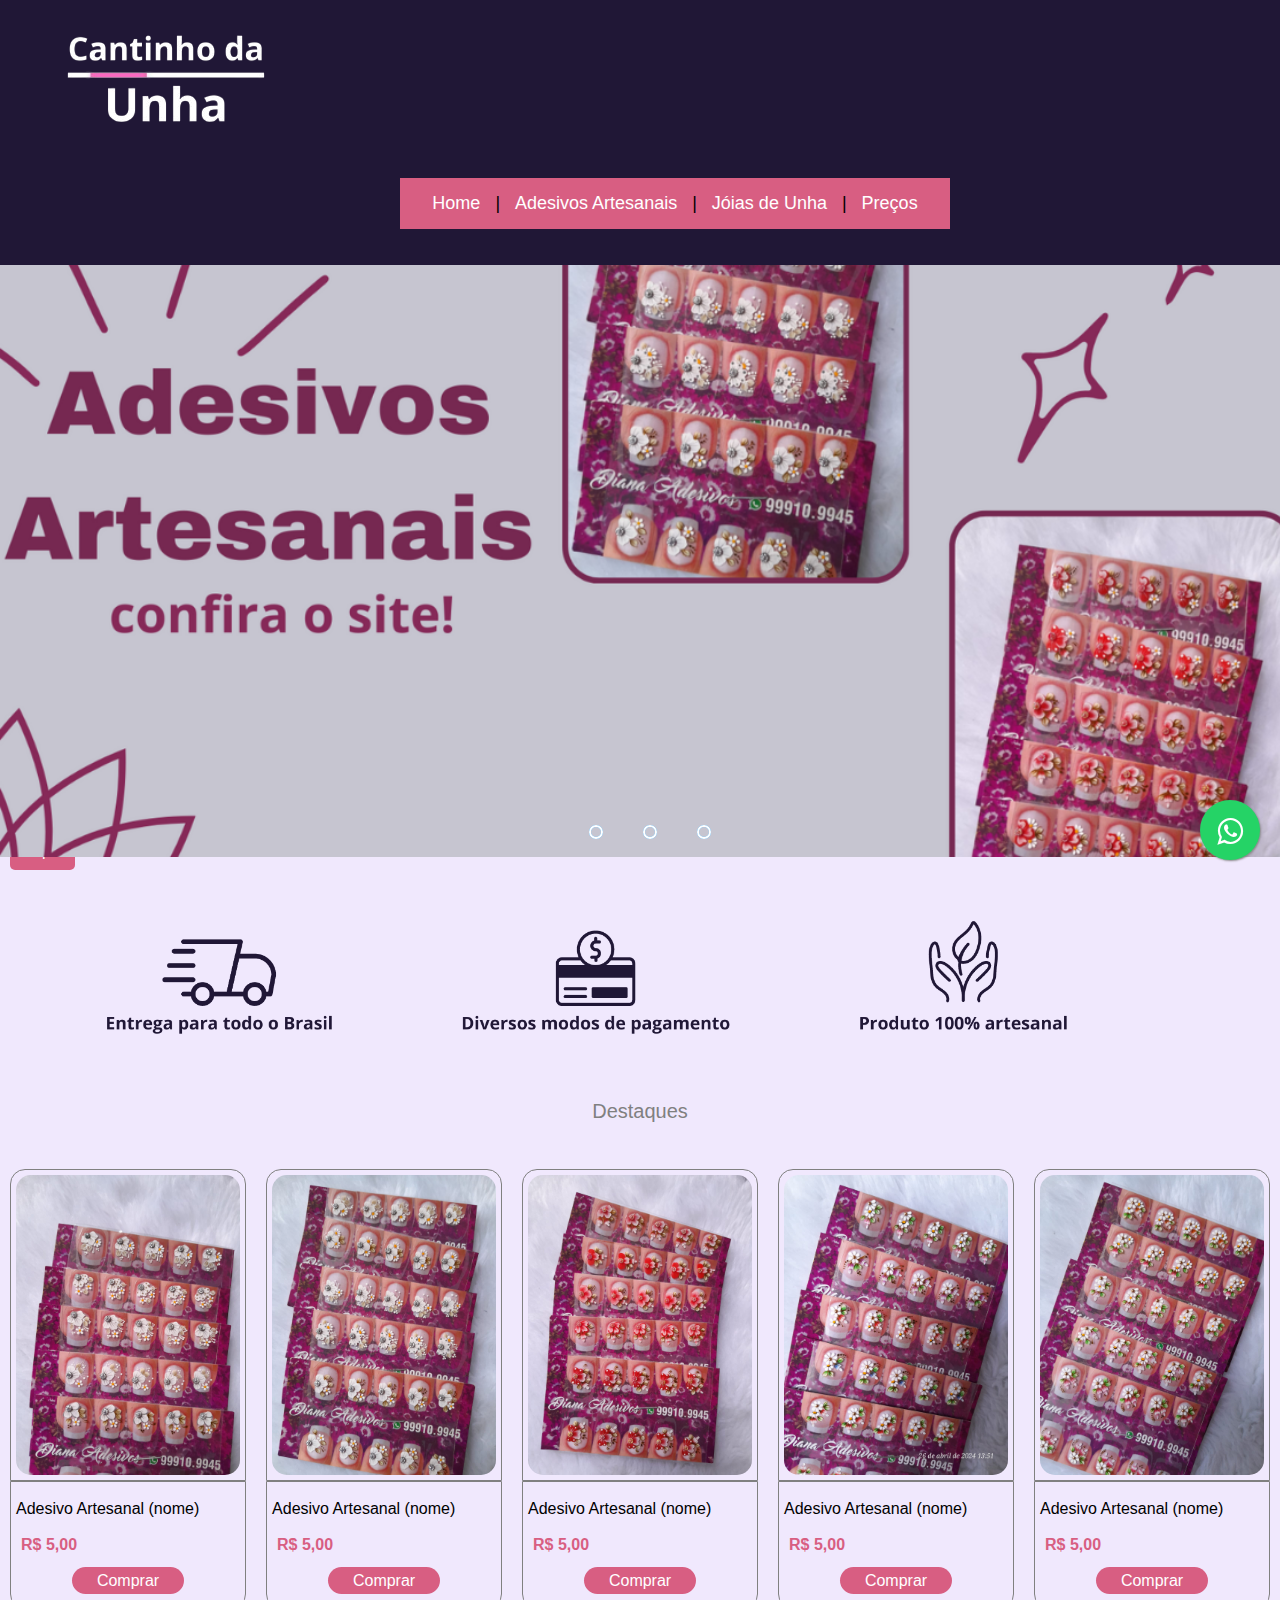
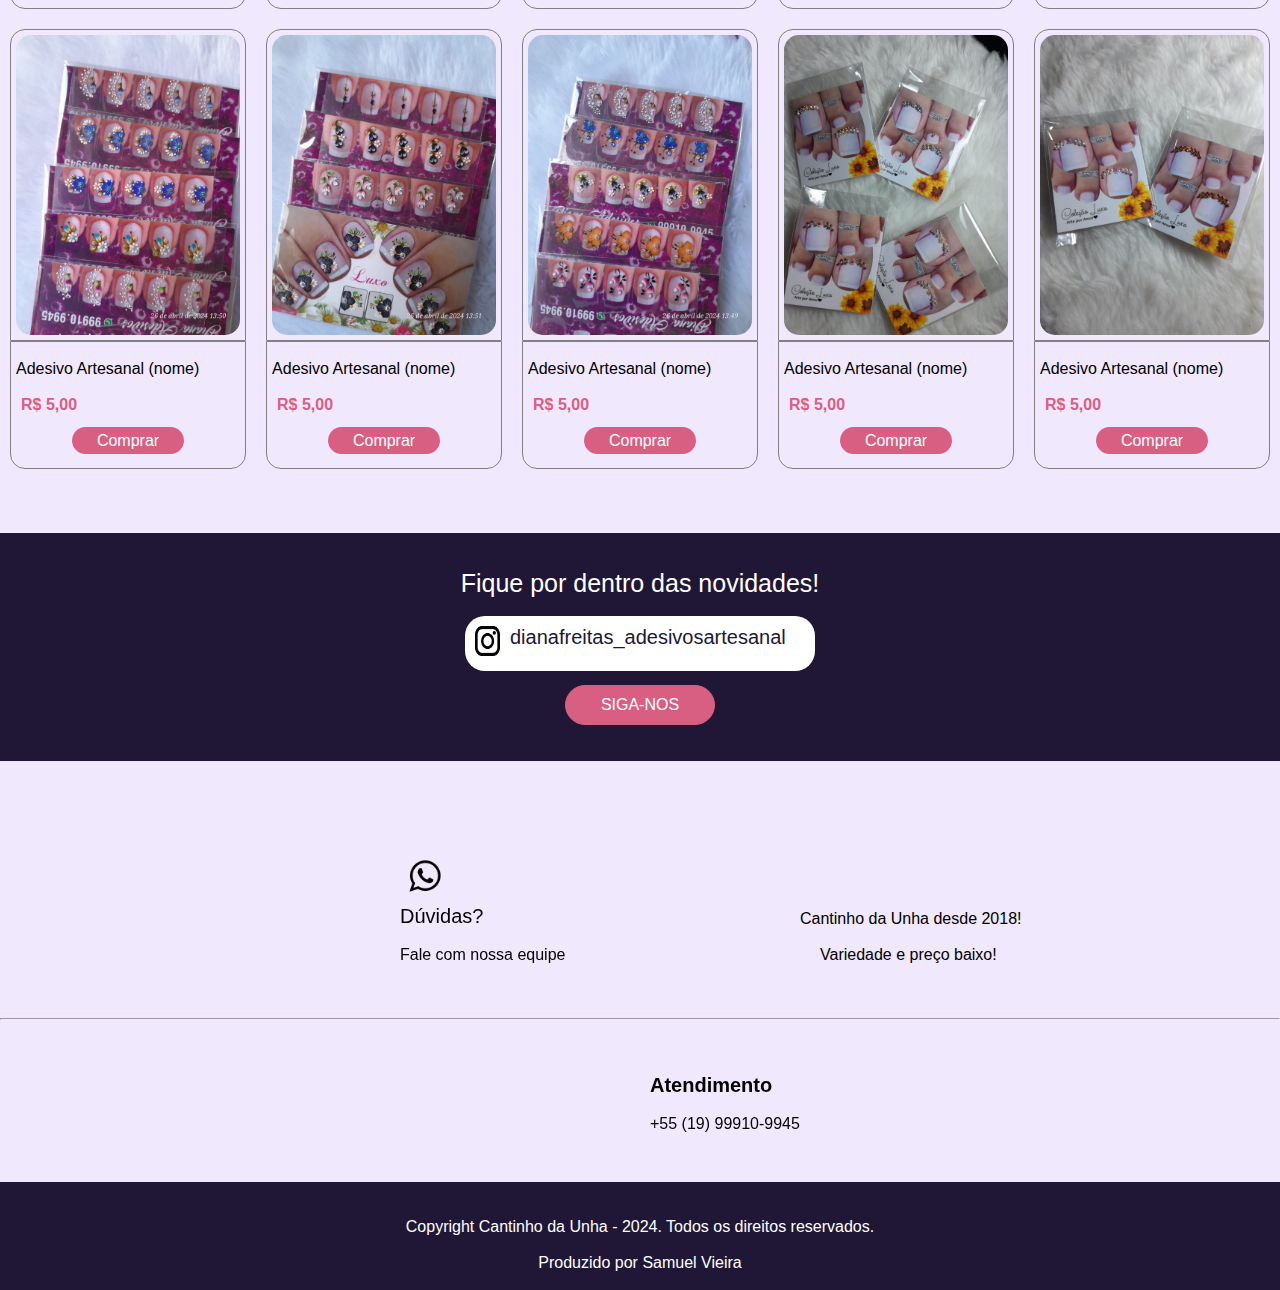
<file: index.html>
<!-- 
    Este projeto é desenvolvido em conjunto com a disciplina de Programação Web I da Etec Polivalente de Americana 
    e tem como a finalidade de estudar e aprofundar os conhecimentos  em HTML, CSS e JS.

    Autores: Samuel Vieira
    Turma:
    Data: 
 -->

 <!DOCTYPE html>
 <html lang="pt-br">
     <head>
             <!-- Required meta tags -->
             <meta charset="utf-8">
             <meta name="viewport" content="width=device-width, initial-scale=1">
 
             <!-- Sobre o WebSite -->

             <link rel="stylesheet" href="https://cdnjs.cloudflare.com/ajax/libs/font-awesome/4.5.0/css/font-awesome.min.css">
             <link rel="stylesheet" href="style.css">
             <title>Cantinho da Unha</title>
             <link rel="icon" href="">
             <meta name="author" content="">
             <meta name="description" content="">
             <meta name="keywords" content="">
         </head>
  
     <body>
     
         <!-- Cabeçalho -->
 
         <header>
           
            <div id="alinhar-logo">
                <img src="imagens/logo.png" alt="">
            </div>
          
             <!-- Navegação do site -->
            <nav>
                <div id="navegacao">
                    <a class="Links" href="index.html">Home</a>
                    |
                    <a class="Links" href="adesivos-artesanais.html">Adesivos Artesanais</a>
                    |
                    <a class="Links" href="joias.html">Jóias de Unha</a>
                    |
                    <a class="Links" href="precos.html">Preços</a>
                </div>

                <a class="link-zap" href="https://web.whatsapp.com/send?phone=5519999109945" target="_blank">
                    <i class="fa fa-whatsapp"></i>
                </a>

            </nav>
            <br><br>
         </header>

         <!-- Conteúdo Principal -->
 
         <main>

            <div onclick="scrollToTop()" class="scrollTop">Topo</div>

            <div class="slider">

                <div class="slides">

                    <!--radio buttons-->
                    <input type="radio" name="radio-btn" id="radio1"> 
                    <input type="radio" name="radio-btn" id="radio2">
                    <input type="radio" name="radio-btn" id="radio3">
                    <!--fim radio buttons-->

                    <!--slides imagens-->
                    <div class="slide first">
                        <img src="imagens/Adesivos Artesanais.png" alt="">
                    </div>
                    <div class="slide">
                        <img src="imagens/joia.png" alt="">
                    </div>
                    <div class="slide">
                        <img src="imagens/pe e mao.png" alt="">
                    </div>
                    <!--fim slides imagens-->

                    <!--auto navegação-->
                    <div class="auto-navegacao">
                        <div class="auto-btn1"></div>
                        <div class="auto-btn2"></div>
                        <div class="auto-btn3"></div>
                    </div>
                </div>

                <div class="manual-navegacao">
                    <label for="radio1" class="manual-btn"></label>
                    <label for="radio2" class="manual-btn"></label>
                    <label for="radio3" class="manual-btn"></label>
                </div>
                
            </div>

            <br><br>

            <div id="vantagens">
                <img id="img-vantagens" src="imagens/Entrega para todo o Brasil.png" alt="">
            </div>

            <br><br>

            <p id="destaque">Destaques</p>
 
            <br><br>
    
            <div id="container">
                <div class="coluna">
                    <div class="img">
                        <a href="compra.html">
                            <img src="imagens/adesivo6.jpg" alt="" width="250" height="300">
                        </a>
                    </div>
                    <div class="div2-compra">
                        <br>
                        <div class="titulo-compra">Adesivo Artesanal (nome)
                        <br><br>
                            <p class="preco-compra">R$ 5,00</p>
                        </div>
                        <br>
                        
                        <div class="link-comprar">
                            <a class="link" href="compra.html">Comprar</a>
                        </div>
                        <br>
                    </div>
                </div>
           
                <div id="container">
                    <div class="coluna">
                        <div class="img">
                            <a href="compra.html">
                                <img src="imagens/adesivo7.jpg" alt="" width="250" height="300">
                            </a>
                        </div>
                        <div class="div2-compra">
                            <br>
                            <div class="titulo-compra">Adesivo Artesanal (nome)
                            <br><br>
                                <p class="preco-compra">R$ 5,00</p>
                            </div>
                            <br>
                            
                            <div class="link-comprar">
                                <a class="link" href="compra.html">Comprar</a>
                            </div>
                            <br>
                        </div>
                    </div>
                </div>

                <div id="container">
                    <div class="coluna">
                        <div class="img">
                            <a href="compra.html">
                                <img src="imagens/adesivo8.jpg" alt="" width="250" height="300">
                            </a>
                        </div>
                        <div class="div2-compra">
                            <br>
                            <div class="titulo-compra">Adesivo Artesanal (nome)
                            <br><br>
                                <p class="preco-compra">R$ 5,00</p>
                            </div>
                            <br>
                            
                            <div class="link-comprar">
                                <a class="link" href="compra.html">Comprar</a>
                            </div>
                            <br>
                        </div>
                    </div>
                </div>

                <div id="container">
                    <div class="coluna">
                        <div class="img">
                            <a href="compra.html">
                                <img src="imagens/adesivo9.jpg" alt="" width="250" height="300">
                            </a>
                        </div>
                        <div class="div2-compra">
                            <br>
                            <div class="titulo-compra">Adesivo Artesanal (nome)
                            <br><br>
                                <p class="preco-compra">R$ 5,00</p>
                            </div>
                            <br>
                            
                            <div class="link-comprar">
                                <a class="link" href="compra.html">Comprar</a>
                            </div>
                            <br>
                        </div>
                    </div>
                </div>

                <div id="container">
                    <div class="coluna">
                        <div class="img">
                            <a href="compra.html">
                                <img src="imagens/adesivo10.jpg" alt="" width="250" height="300">
                            </a>
                       </div>
                        <div class="div2-compra">
                            <br>
                            <div class="titulo-compra">Adesivo Artesanal (nome)
                            <br><br>
                                <p class="preco-compra">R$ 5,00</p>
                            </div>
                            <br>
                            
                            <div class="link-comprar">
                                <a class="link" href="compra.html">Comprar</a>
                            </div>
                            <br>
                        </div>
                    </div>
                </div>

            </div> 

            <div id="container">
                <div class="coluna">
                    <div class="img">
                        <a href="compra.html">
                            <img src="imagens/adesivo11.jpg" alt="" width="250" height="300">
                        </a>
                    </div>
                    <div class="div2-compra">
                        <br>
                        <div class="titulo-compra">Adesivo Artesanal (nome)
                        <br><br>
                            <p class="preco-compra">R$ 5,00</p>
                        </div>
                        <br>
                        
                        <div class="link-comprar">
                            <a class="link" href="compra.html">Comprar</a>
                        </div>
                        <br>
                    </div>
                </div>
           
                <div id="container">
                    <div class="coluna">
                        <div class="img">
                            <a href="compra.html">
                                <img src="imagens/adesivo12.jpg" alt="" width="250" height="300">
                            </a>
                        </div>
                        <div class="div2-compra">
                            <br>
                            <div class="titulo-compra">Adesivo Artesanal (nome)
                            <br><br>
                                <p class="preco-compra">R$ 5,00</p>
                            </div>
                            <br>
                            
                            <div class="link-comprar">
                                <a class="link" href="compra.html">Comprar</a>
                            </div>
                            <br>
                        </div>
                    </div>
                </div>

                <div id="container">
                    <div class="coluna">
                        <div class="img">
                            <a href="compra.html">
                                <img src="imagens/adesivo13.jpg" alt="" width="250" height="300">
                            </a>
                        </div>
                        <div class="div2-compra">
                            <br>
                            <div class="titulo-compra">Adesivo Artesanal (nome)
                            <br><br>
                                <p class="preco-compra">R$ 5,00</p>
                            </div>
                            <br>
                            
                            <div class="link-comprar">
                                <a class="link" href="compra.html">Comprar</a>
                            </div>
                            <br>
                        </div>
                    </div>
                </div>

                <div id="container">
                    <div class="coluna">
                        <div class="img">
                            <a href="compra.html">
                                <img src="imagens/joia1.jpg" alt="" width="250" height="300">
                            </a>
                        </div>
                        <div class="div2-compra">
                            <br>
                            <div class="titulo-compra">Adesivo Artesanal (nome)
                            <br><br>
                                <p class="preco-compra">R$ 5,00</p>
                            </div>
                            <br>
                            
                            <div class="link-comprar">
                                <a class="link" href="compra.html">Comprar</a>
                            </div>
                            <br>
                        </div>
                    </div>
                </div>

                <div id="container">
                    <div class="coluna">
                        <div class="img">
                            <a href="compra.html">
                                <img src="imagens/joia2.jpg" alt="" width="250" height="300">
                            </a>
                       </div>
                        <div class="div2-compra">
                            <br>
                            <div class="titulo-compra">Adesivo Artesanal (nome)
                            <br><br>
                                <p class="preco-compra">R$ 5,00</p>
                            </div>
                            <br>
                            
                            <div class="link-comprar">
                                <a class="link" href="compra.html">Comprar</a>
                            </div>
                            <br>
                        </div>
                    </div>
                </div>

            </div> 

            <br><br><br>

            <div id="corfundo-instagram">
                <br><br>

                <p id="texto-instagram">Fique por dentro das novidades!</p>
                <br>
                <div id="instagram">
        
                    <div>
                        <a id="link-instagram" href="https://www.instagram.com/dianafreitas_adesivosartesanal/" target="_blank">
                            <div id="borda-instagram">
                                
                                <div id="logo-instagram">
                                    <img id="logo-instagram" src="imagens/instagram-logo.png" alt="" width="30" height="30">
                                </div>
                                
                                <p id="nome-instagram">dianafreitas_adesivosartesanal</p>
                                <br>
                                
                            </div>
                            
                        </a>
                    </div>
                    <br><br><br>
                    
                </div>

                <div id="alinhar-link">
                    <div id="link-seguir">
                        <a id="botao-seguir" href="https://www.instagram.com/dianafreitas_adesivosartesanal/" target="_blank">SIGA-NOS</a>
                    </div>
                </div>

                <br><br>
            </div>

            <br><br><br><br><br>

            <div>
                <a id="link-duvidas" href="https://api.whatsapp.com/send/?phone=5519999109945&text&type=phone_number&app_absent=0" target="_blank">
                    <img src="imagens/whatsapp logo.png" alt="" width="50" height="50">

                    <p class="titulo-duvidas">Dúvidas?</p>
                    <br>
                    <p class="texto-duvidas">Fale com nossa equipe</p>
                </a>

                
                <img id="ajustar-verificado" src="imagens/verificado logo.png" alt="" width="50" height="50">
                <br><br><br>
                <p class="titulo-verificado">Cantinho da Unha desde 2018!</p>
                <br>
                <p class="texto-verificado">Variedade e preço baixo!</p>
                

            </div>

            <br><br><br>

            <hr>

         </main>
 
         <br><br><br>
         <!-- Rodape -->
         <footer>

            <div>
                
                <div id="atendimento-rodape">
                    <p class="titulo-rodape">Atendimento</p>
                    <br>
                    
                    <p class="texto-rodape">+55 (19) 99910-9945</p>
                    
                    <br>
                    <a class="link-texto-rodape" href="">
                        <p class="texto-rodape"></p>
                    </a>
                </div>

            </div>

            <br><br><br><br><br><br>

            <div id="rodape-final">
                <br><br>
                Copyright Cantinho da Unha - 2024. Todos os direitos reservados.
                <br><br>
                Produzido por Samuel Vieira
                <br><br>
            </div>

         </footer>
 
         <script src="seta.js"></script>
     </body>
 </html>
</file>
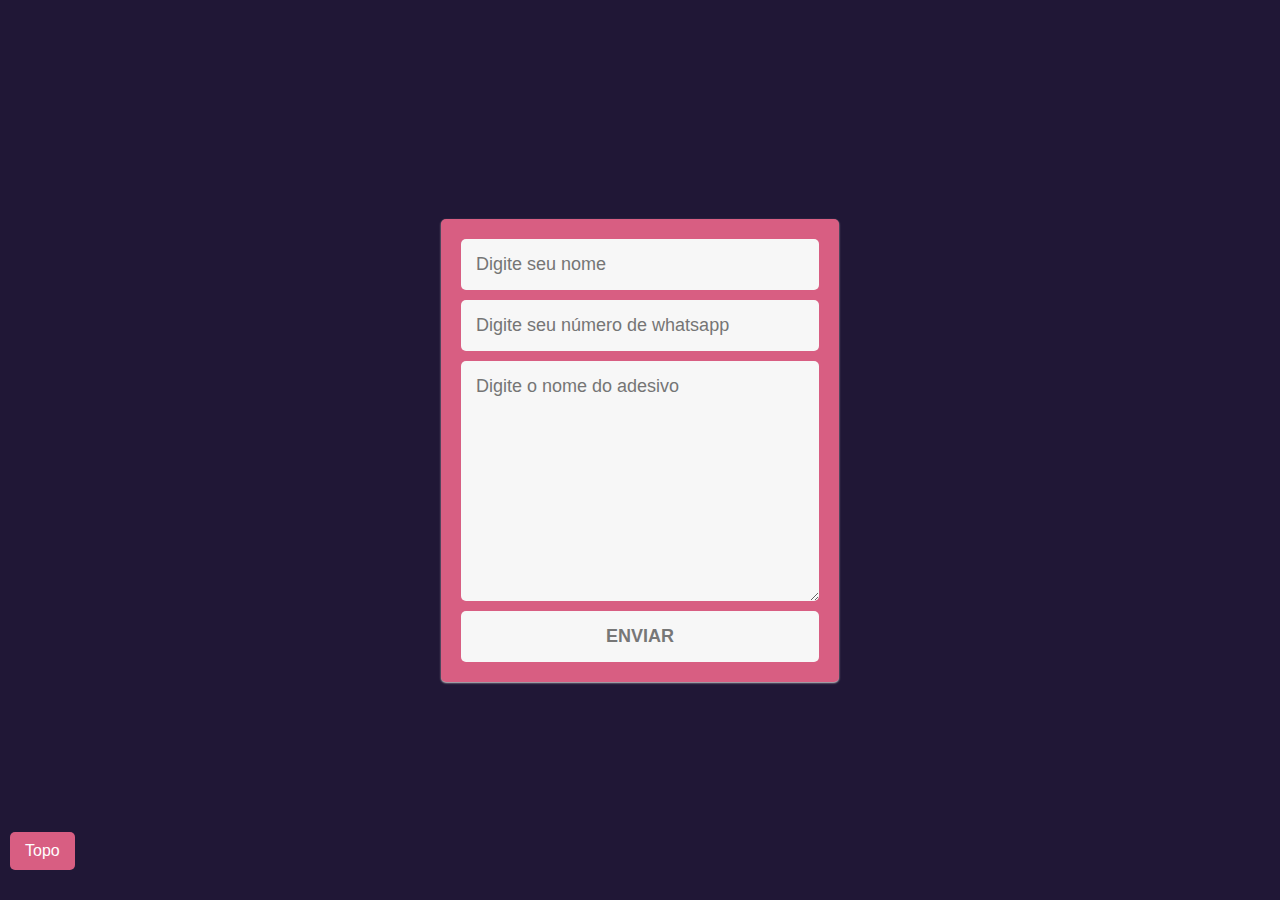
<file: compra.html>
<!-- 
    Este projeto é desenvolvido em conjunto com a disciplina de Programação Web I da Etec Polivalente de Americana 
    e tem como a finalidade de estudar e aprofundar os conhecimentos  em HTML, CSS e JS.

    Autores:
    Turma:
    Data: 
 -->

 <!DOCTYPE html>
 <html lang="pt-br">
     <head>
             <!-- Required meta tags -->
             <meta charset="utf-8">
             <meta name="viewport" content="width=device-width, initial-scale=1">
 
             <!-- Sobre o WebSite -->
 
             <link rel="stylesheet" href="compra.css">
             <title>Cantinho da Unha</title>
             <link rel="icon" href="">
             <meta name="author" content="">
             <meta name="description" content="">
             <meta name="keywords" content="">
         </head>
  
     <body>
     
         <!-- Cabeçalho -->
 
         <header>
 
 
             <!-- Navegação do site -->
             <nav>
                 
             </nav>
 
         </header>
 
 
         <!-- Conteúdo Principal -->
 
         <main>

            <div onclick="scrollToTop()" class="scrollTop">Topo</div>

            <form action="https://formsubmit.co/samuelfreitas202020@gmail.com" method="POST">
                <input type="text" name="name" placeholder="Digite seu nome" required>
                <input type="email" name="email" placeholder="Digite seu número de whatsapp" required>

                <textarea cols="30" rows="10" name="message"
                 placeholder="Digite o nome do adesivo" required></textarea>

                <button type="submit">ENVIAR</button>

                <input type="hidden" name="_subject" value="Novo Contrato!">
                <input type="text" name="_honey" style="display:none;">
                <input type="hidden" name="_captcha" value="false">

            </form>
 
         </main>
 
         <!-- Rodape -->
         <footer>
             
         </footer>
 
         <script src="seta.js"></script>
     </body>
 </html>
</file>
<file: style.css>
* {
    padding: 0;
    margin: 0;
    box-sizing: border-box;
    scroll-behavior: smooth;
}

header {
    background-color: #201736;
}

body {
    background-color: #f0e8fd;
    font-family: Arial, Helvetica, sans-serif;
}

.scrollTop {
    position: fixed;
    bottom: 30px;
    left: 10px;
    padding: 10px 15px;
    background-color: #d85e82;
    color: #fff;
    border-radius: 5px;
    border-radius: 1px solid #fff;
    cursor: pointer;
    transition: all 0.5s ease 0s;
}

.scrollTop:hover {
    background-color: pink;
    color: #fff;
}

.link-zap {
    position: fixed;
    width: 60px;
    height: 60px;
    bottom: 40px;
    right: 20px;
    background-color: #25d366;
    color: #fff;
    border-radius: 50px;
    text-align: center;
    font-size: 30px;
    box-shadow: 1px 1px 2px #888;
    z-index: 1000;
}   

.fa-whatsapp {
    margin-top: 16px;
}

#alinhar-logo {
    padding-left: 50px;
}

#navegacao {
    background-color: #d85e82;
    width: 550px;
    text-align: center;
    padding: 15px;
    margin-left: 400px;
    font-size: 18px;
}

.Links {
    text-decoration: none;
    padding: 10px;
    color: white;
}

.Links:hover {
    color: #69001d;
}

nav>span>a:hover, .selecionado a{
    background-color: #e50040;
    text-decoration: none;
    padding: 10px;
    padding-left: 5px;
    padding-right: 5px;
}

/* conteudo principal */

.slider {
    margin: 0 auto;
    width: 1300px;
    height: 600px;
    overflow: hidden;
}

.slides {
    width: 400%;
    height: 600px;
    display: flex;
}

.slides input {
    display: none;
}

.slide {
    width: 25%;
    position: relative;
}

.slide img {
    width: 1300px;
}

.manual-navegacao {
    position: absolute;
    width: 1300px;
    margin-top: -40px;
    display: flex;
    justify-content: center;
}

.manual-btn {
    border: 2px solid #fff;
    padding: 5px;
    border-radius: 10px;
    cursor: pointer;
    transition: 1s;
}

.manual-btn:not(:last-child) {
    margin-right: 40px;
}

.manual-btn:hover {
    background-color: #fff;
}

#radio1:checked ~ .first {
    margin-left: 0;
}

#radio2:checked ~ .first {
    margin-left: -25%;
}

#radio3:checked ~ .first {
    margin-left: -50%;
}

.auto-navegacao div {
    border: 2px solid #20a6ff;
    padding: 5px;
    border-radius: 10px;
    cursor: pointer;
    transition: 1s;
}

.auto-navegacao {
    position: absolute;
    width: 1300px;
    margin-top: 560px;
    display: flex;
    justify-content: center;
}

.auto-navegacao div:not(:last-child) {
    margin-right: 40px;
}

#radio1:checked ~ .auto-navegacao .auto-btn1 {
    background-color: #fff;
}

#radio2:checked ~ .auto-navegacao .auto-btn2 {
    background-color: #fff;
}

#radio3:checked ~ .auto-navegacao .auto-btn3 {
    background-color: #fff;
}

#destaque {
    font-family: Arial, Helvetica, sans-serif;
    color: gray;
    font-size: 20px;
    text-align: center;
}

#container {
    display: flex;
    justify-content: center;
}

.coluna {
    padding: 10px;
}

.img {
    padding: 5px;
    overflow: hidden;
    border: 1px solid gray;
    border-top-left-radius: 15px;
    border-top-right-radius: 15px;
}

.img img {
    width: 100%;
    height: 300px;
    display: block;
    border-radius: 15px;
}

.img:hover img {
    scale: 4;
    transition: all 2s;
}

#vantagens {
    text-align: center;
}

#img-vantagens {
    width: 1150px;
}

.titulo-compra {
    padding-left: 5px;
}

.preco-compra {
    padding-left: 5px;
    color: #d85e82;
    font-weight: 800;
}

.link-comprar {
    text-align: center;
}

.div2-compra {
    border: 1px solid gray;
    border-bottom-left-radius: 15px;
    border-bottom-right-radius: 15px;
}

.link {
    text-decoration: none;
    color: white;
    padding-top: 5px;
    padding-bottom: 5px;
    padding-left: 25px;
    padding-right: 25px;
    background-color: #d85e82;
    border-radius: 15px;
}

.link:hover {
    background-color: pink;
    transition: 2s;
}

#instagram {
    background-color: #201736;
    color: #201736;
    font-size: 20px;
    display: flex;
    justify-content: center;
}

#borda-instagram {
    background-color: white;
    width: 350px;
    padding: 10px;
    border-radius: 20px;
    display: flex;
    padding: 10px;
}

#corfundo-instagram {
    background-color: #201736;
}

#link-instagram {
    text-decoration: none;
    color: #201736;
}

#logo-instagram {
    padding-right: 5px;
}

#texto-instagram {
    text-align: center;
    color: white;
    font-size: 25px;
}

#botao-seguir {
    text-decoration: none;
    color: white;
}

#link-seguir {
    border: 1px solid #d85e82;
    width: 150px;
    text-align: center;
    padding: 10px;
    border-radius: 20px;
    background-color: #d85e82;
    transition: 2s;
}

#link-seguir:hover {
    background-color: pink;
    border: pink;
    transition: 2s;
    padding: 10px;
}

#alinhar-link {
    display: flex;
    justify-content: center;
    text-align: center;
}

#link-duvidas {
    text-decoration: none;
    padding-left: 400px;
    position: absolute;
}

.texto-duvidas {
    color: black;
}

.titulo-duvidas {
    font-size: 20px;
    color: black;
}

.texto-duvidas:hover {
    color: gray;
    transition: 1s;
}

.titulo-duvidas:hover {
    color: gray;
    transition: 1s;
}

#ajustar-verificado {
    padding-left: 850px;
    position: absolute;
}

.titulo-verificado {
    padding-left: 800px;
    padding-top: 5px;
}

.texto-verificado {
    padding-left: 820px;
}

#institucional-rodape {
    padding-left: 400px;
    position: absolute;
}

.titulo-rodape {
    font-size: 20px;
    font-weight: 800;
}

.link-texto-rodape {
    text-decoration: none;
    color: black;
}

.link-texto-rodape:hover {
    color: gray;
    transition: 0.5s;
}

#atendimento-rodape {
    padding-left: 650px;
    position: absolute;
}

#rodape-final {
    background-color: #201736;
    text-align: center;
    color: white;
}

@media (max-width: 450px) {
    #alinhar-logo {
        text-align: center;
    }

    header {
        background-color: #201736;
        width: 780px;
    }

    #navegacao {
        background-color: #d85e82;
        width: 650px;
        text-align: center;
        padding: 15px;
        margin-left: 40px;
        font-size: 23px;
    }

    .slider {
        margin: 0 auto;
        width: 780px;
        height: 400px;
        overflow: hidden;
    }
    
    .slides {
        width: 400%;
        height: 400px;
        display: flex;
    }

    .slide img {
        width: 780px;
    }

    .manual-navegacao {
        position: absolute;
        width: 700px;
        margin-top: -100px;
        display: flex;
        justify-content: center;
    }

    .auto-navegacao {
        position: absolute;
        width: 700px;
        margin-top: 300px;
        display: flex;
        justify-content: center;
    }

    #img-vantagens {
        width: 700px;
    }

    #vantagens {
        padding-left: 20px;
    }

    #destaque {
        padding-left: 300px;
    }

    #container {
        display: flex;
        justify-content: center;
        flex-direction: column;
    }

    .coluna {
        width: 460px;
        padding: 10px;
        padding-left: 150px;
    }

    .img img {
        width: 450px;
        height: 500px;
        display: block;
        border-radius: 15px;
    }

    #corfundo-instagram {
        width: 780px;
    }

    #link-duvidas {
        padding-left: 100px;
    }

    #ajustar-verificado {
        padding-left: 450px
    }

    .titulo-verificado {
        padding-left: 420px;
        width: 250px;
    }
    
    .texto-verificado {
        padding-left: 430px;
        width: 200px;
    }

    #atendimento-rodape {
        padding-left: 300px;
    }

    #rodape-final {
        width: 780px;
    }

    .link-zap {
        position: fixed;
        width: 90px;
        height: 90px;
        bottom: 40px;
        right: 70px;
        background-color: #25d366;
        color: #fff;
        border-radius: 50px;
        text-align: center;
        font-size: 30px;
        box-shadow: 1px 1px 2px #888;
        z-index: 1000;
    }   
    
    .fa-whatsapp {
        margin-top: 30px;
    }
    
    hr {
        width: 780px;
    }
}
</file>
<file: compra.css>
* {
    margin: 0;
    padding: 0;
    box-sizing: border-box;
    font-family: Arial, Helvetica, sans-serif;
    scroll-behavior: smooth;
}

body {
    align-items: center;
    background-color: #201736;
    display: flex;
    flex-direction: column;
    gap: 10px;
    height: 100vh;
    justify-content: center;
}

form {
    background-color: #d85e82;
    border-radius: 5px;
    box-shadow: 0 1px 2px #ccc;
    display: flex;
    flex-direction: column;
    gap: 10px;
    margin: 0 10px;
    padding: 20px;
}

input, textarea, button {
    background-color: #f7f7f7;
    border: none;
    border-radius: 5px;
    color: #777;
    font-size: 18px;
    outline: none;
    padding: 15px;
    width: 100%;
}

button {
    cursor: pointer;
    font-weight: bold;
}

.scrollTop {
    position: fixed;
    bottom: 30px;
    left: 10px;
    padding: 10px 15px;
    background-color: #d85e82;
    color: #fff;
    border-radius: 5px;
    border-radius: 1px solid #fff;
    cursor: pointer;
    transition: all 0.5s ease 0s;
}

.scrollTop:hover {
    background-color: pink;
    color: #fff;
}
</file>
